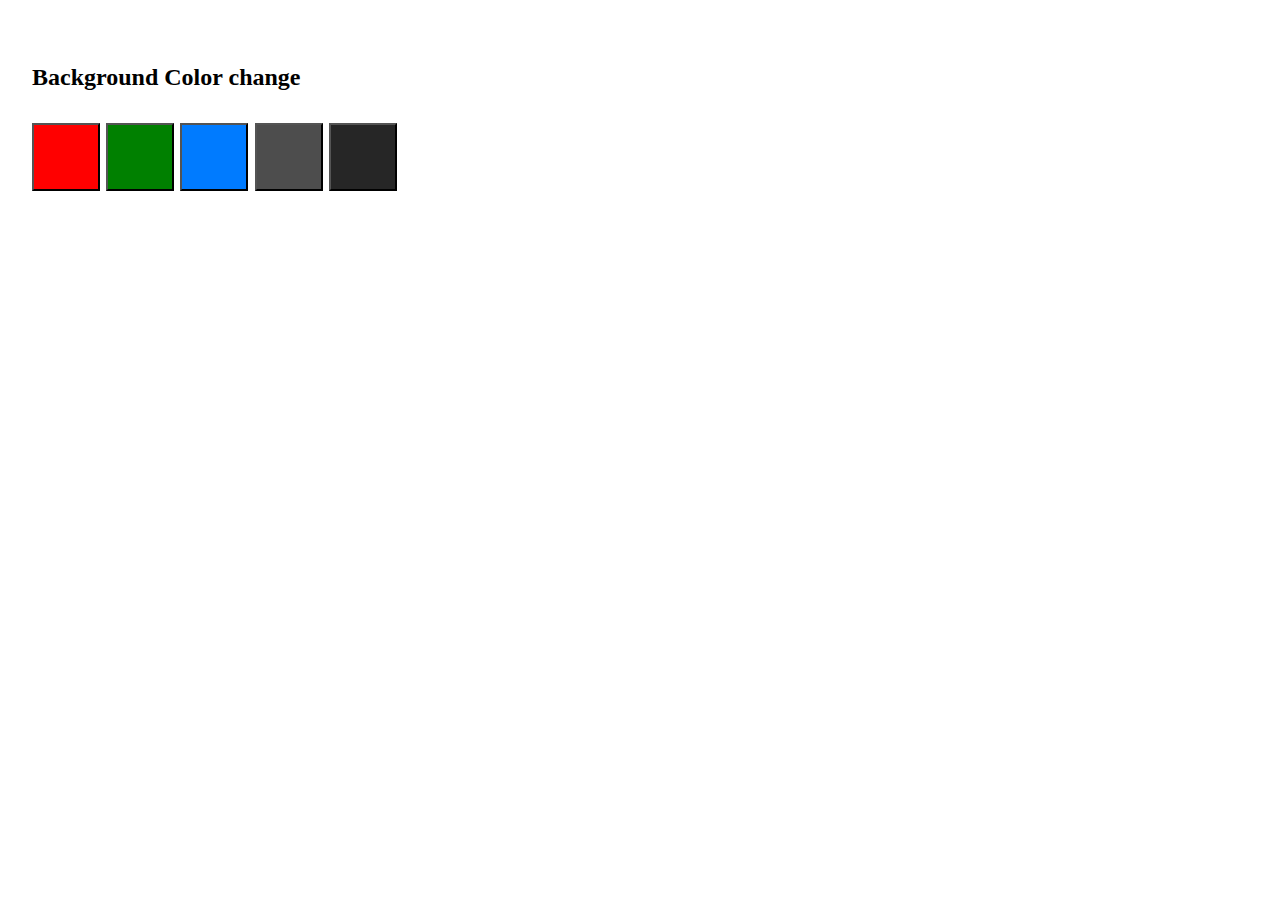
<file: 1 project/index.html>
<!DOCTYPE html>
<html lang="en">
<head>
  <meta charset="UTF-8">
  <meta name="viewport" content="width=device-width, initial-scale=1.0">
  <title>1 Projects</title>
  <link rel="stylesheet" href="style.css">
</head>
<body>
  <h2>Background Color change</h2>
  <div class="box">
    <button class="red" id="red"></button>
    <button class="green" id="green"></button>
    <button class="blue" id="blue"></button>
    <button class="gray" id="gray"></button>
    <button class="black" id="black"></button>
  </div>





  <script src="script.js"></script>
</body>
</html>
</file>
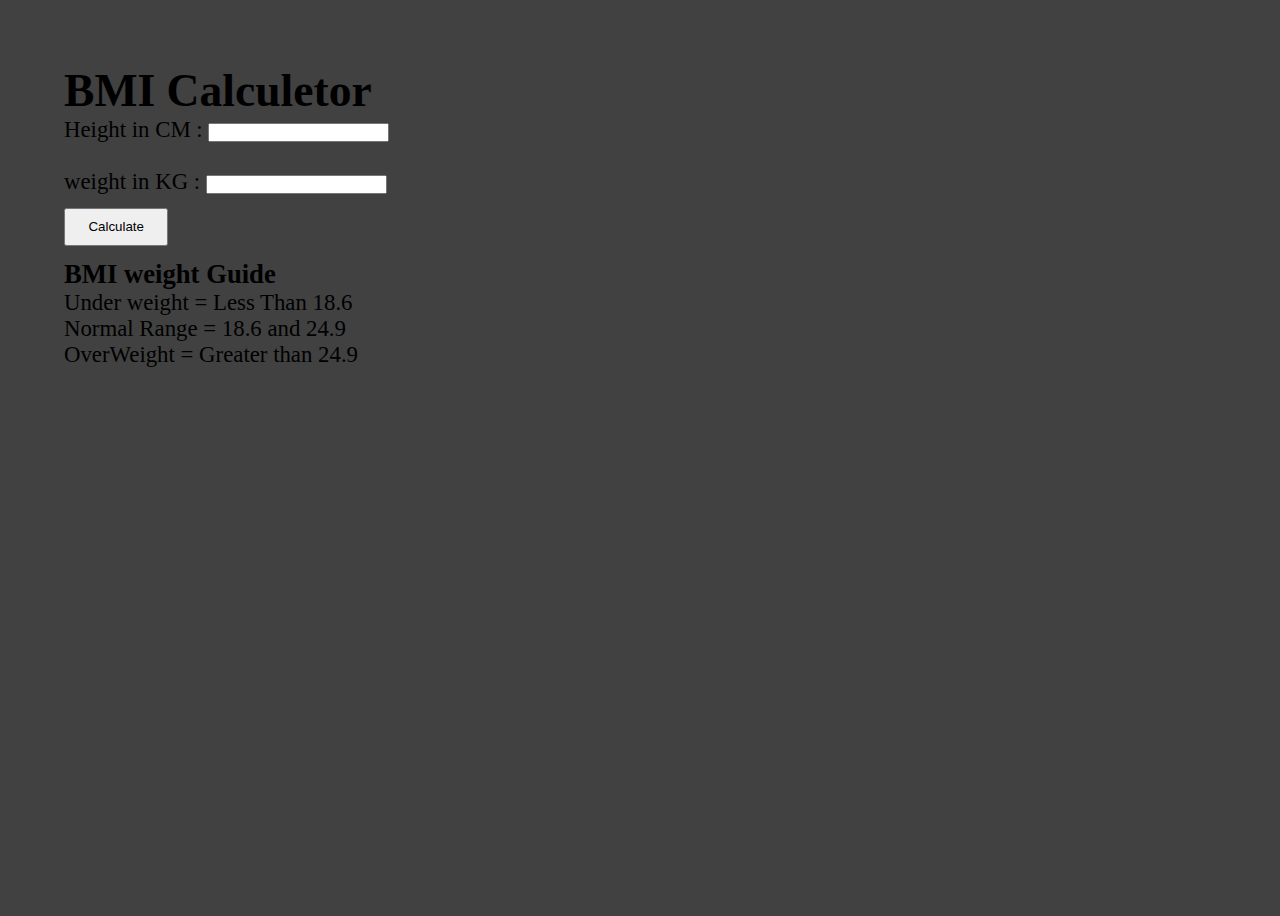
<file: 2 project/index.html>
<!DOCTYPE html>
<html lang="en">
<head>
  <meta charset="UTF-8">
  <meta name="viewport" content="width=device-width, initial-scale=1.0">
  <title>project 2</title>
  <link rel="stylesheet" href="style.css">
</head>
<body>
  <div class="main">
    <h1>BMI Calculetor</h1>
    <form>
      <label for="height">Height in CM : </label>
      <input type="text" id="height">
      <br>
      <br>
      <label for="weight">weight in KG : </label>
      <input type="text" id="weight">
      
      <button>Calculate</button>

      <div id="result"></div>
      <div id="message"></div>
      <div id="weight-guide">
        <h3>BMI weight Guide</h3>
        <p>Under weight = Less Than 18.6</p>
        <p>Normal Range = 18.6 and 24.9</p>
        <p>OverWeight = Greater than 24.9</p>
      </div>
    </form>






  </div>
  <script src="script.js"></script>
</body>
</html>
</file>
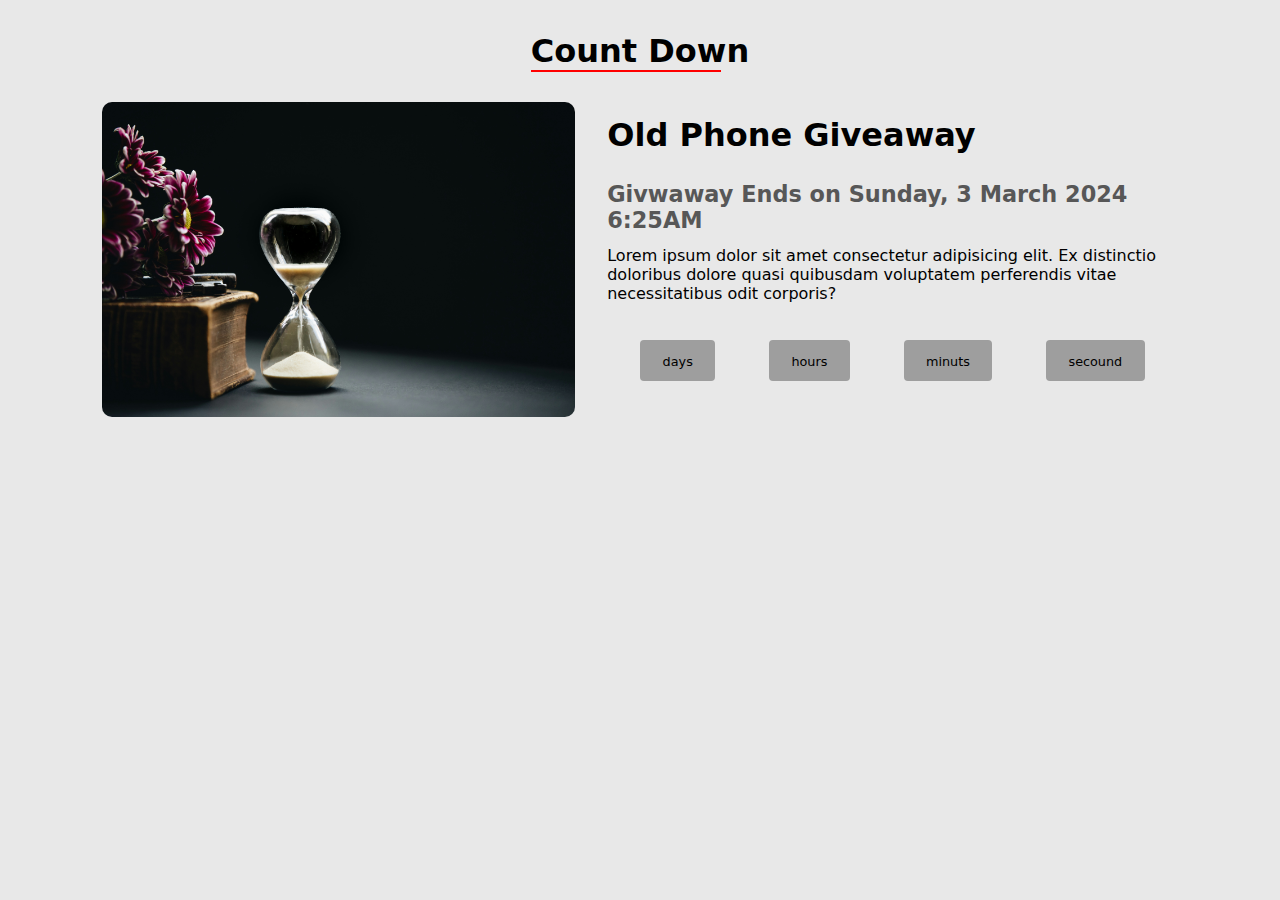
<file: count down/index.html>
<!DOCTYPE html>
<html lang="en">
<head>
  <meta charset="UTF-8">
  <meta name="viewport" content="width=device-width, initial-scale=1.0">
  <title>Count Down</title>
  <!-- css link  -->
  <link rel="stylesheet" href="style.css">
</head>
<body>
  <section class="container">
    <!-- title  -->
    <div class="title">
      <h2>Count Down</h2>
    </div>
    <!-- content  -->
    <div class="content">
      <!-- image section  -->
      <div class="image">
        <img src="nathan-dumlao-LPRrEJU2GbQ-unsplash.jpg" alt="timer">
      </div>
      <!-- text content  -->
      <div class="content-text">
        <h3>Old Phone Giveaway</h3>
        <h4 class="giveaway">
          
        </h4>
        <p>Lorem ipsum dolor sit amet consectetur adipisicing elit. Ex distinctio doloribus dolore quasi quibusdam voluptatem perferendis vitae necessitatibus odit corporis?</p>
        <div class="deadline">
          <!-- days -->
          <div class="deadline-format">
            <div>
              <h4 class="days"></h4>
              <span>days</span>
            </div>
          </div>
          <!-- end of item  -->
          <!-- hours -->
          <div class="deadline-format">
            <div>
              <h4 class="hours"></h4>
              <span>hours</span>
            </div>
          </div>
          <!-- end of item  -->
          
          <!-- minuts -->
          <div class="deadline-format">
            <div>
              <h4 class="minuts"></h4>
              <span>minuts</span>
            </div>
          </div>
          <!-- end of item  -->
          <!-- secound -->
          <div class="deadline-format">
            <div>
              <h4 class="secound"></h4>
              <span>secound</span>
            </div>
          </div>
          <!-- end of item  -->
          
        </div>
      </div>
    </div>
  </section>
  <!-- script link  -->
  <script src="script.js"></script>
</body>
</html>
</file>
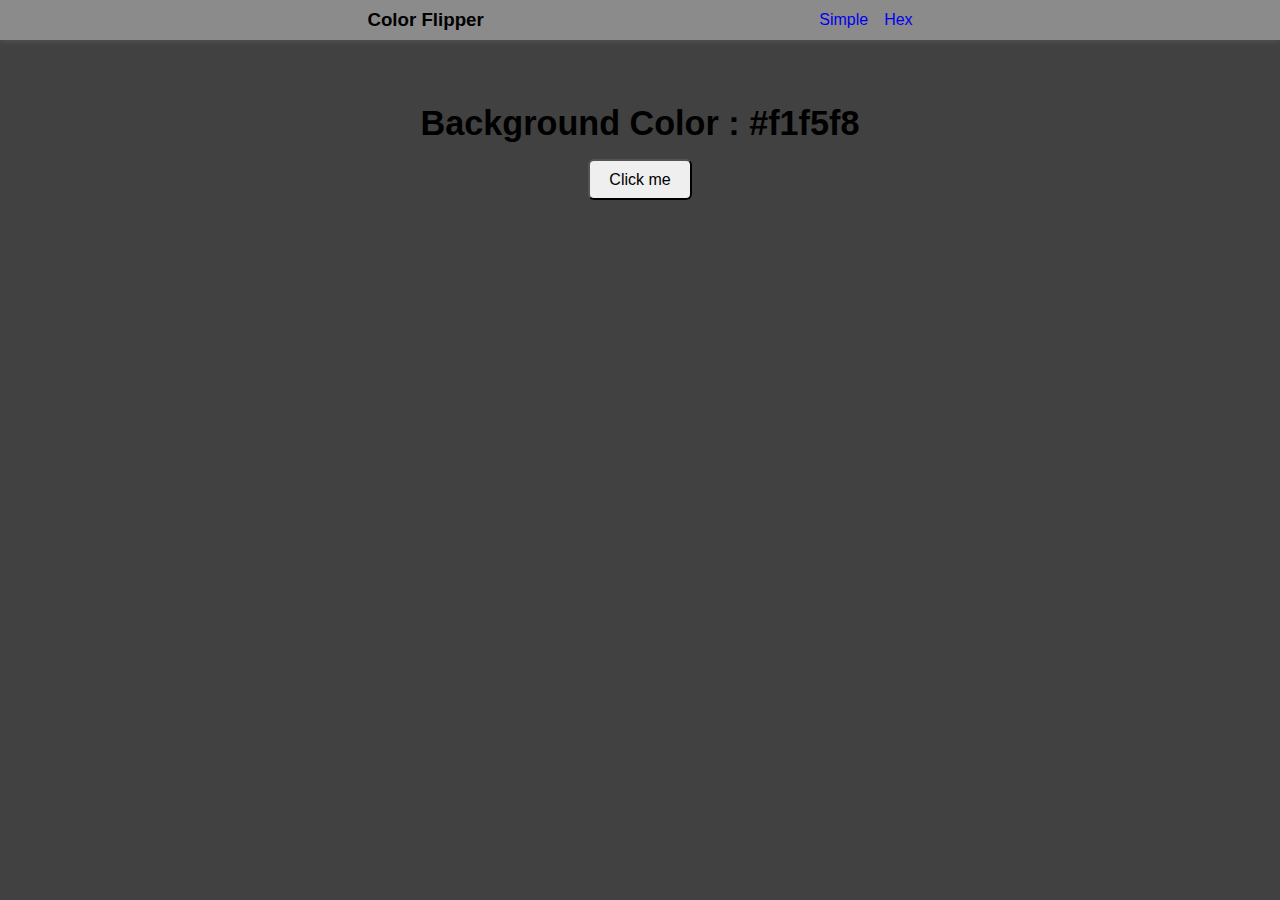
<file: project 4/index.html>
<!DOCTYPE html>
<html lang="en">
<head>
  <meta charset="UTF-8">
  <meta name="viewport" content="width=device-width, initial-scale=1.0">
  <title>project 4</title>
  <link rel="stylesheet" href="style.css">
</head>
<body>
  <nav>
    <h3>Color Flipper</h3>
    <ul>
      <li><a href="index.html">Simple</a></li>
      <li><a href="hex.html">Hex</a></li>
    </ul>
  </nav>
  <div class="main">
    <h2>Background Color : <span id="color">#f1f5f8</span></h2>
    <button id="btn">Click me</button>
  </div>




  <script src="script.js"></script>
</body>
</html>
</file>
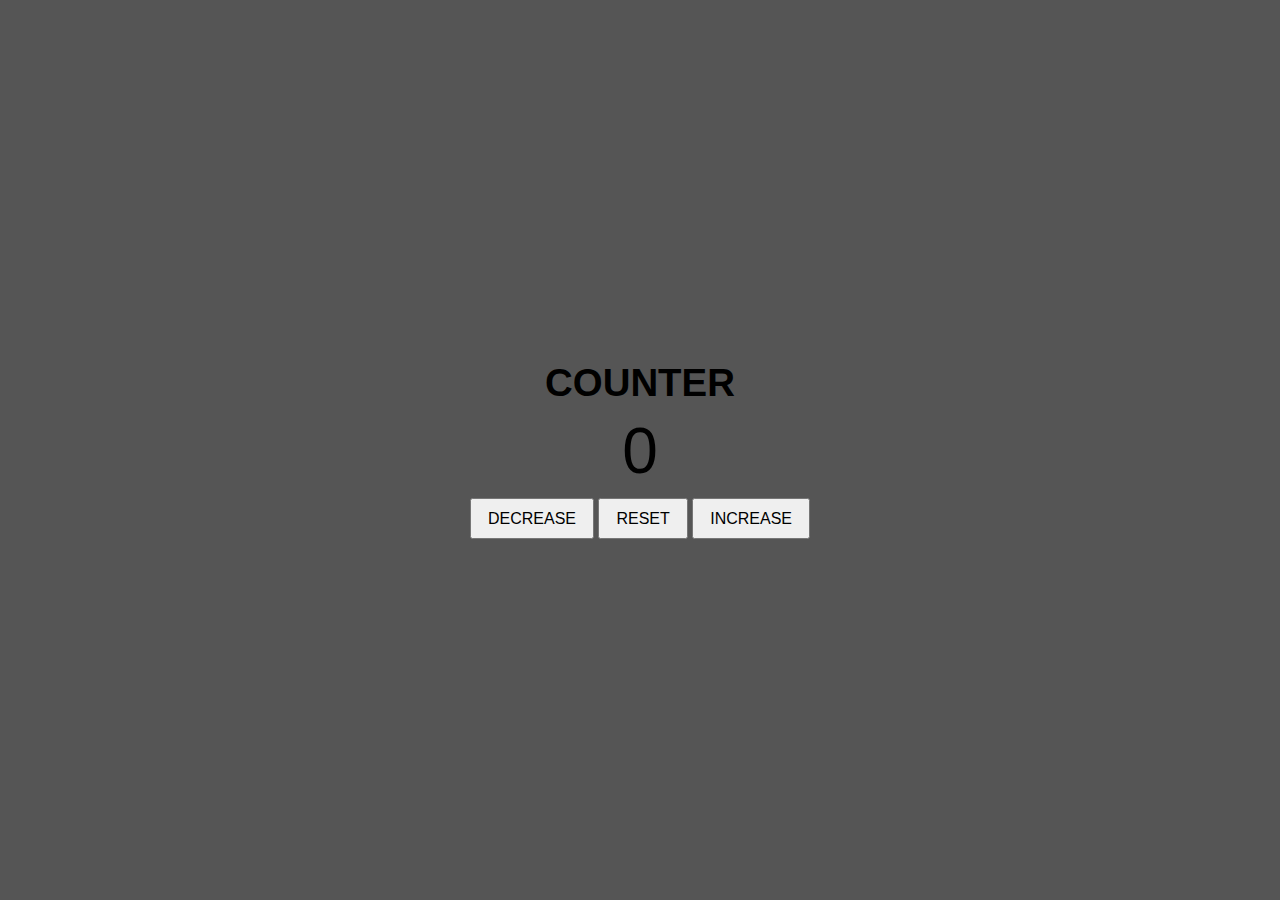
<file: project 5 counter/index.html>
<!DOCTYPE html>
<html lang="en">
<head>
  <meta charset="UTF-8">
  <meta name="viewport" content="width=device-width, initial-scale=1.0">
  <title>project 5 Counter app</title>
  <link rel="stylesheet" href="style.css">
</head>
<body>
  <div class="main">
    <h1>Counter</h1>
    <h1 class="value">0</h1>
    <div class="btn">
      <button class="decrease" id="btns">decrease</button>
      <button class="reset" id="btns">reset</button>
      <button class="increase" id="btns">increase</button>
    </div>
  </div>




  <script src="script.js"></script>
</body>
</html>
</file>
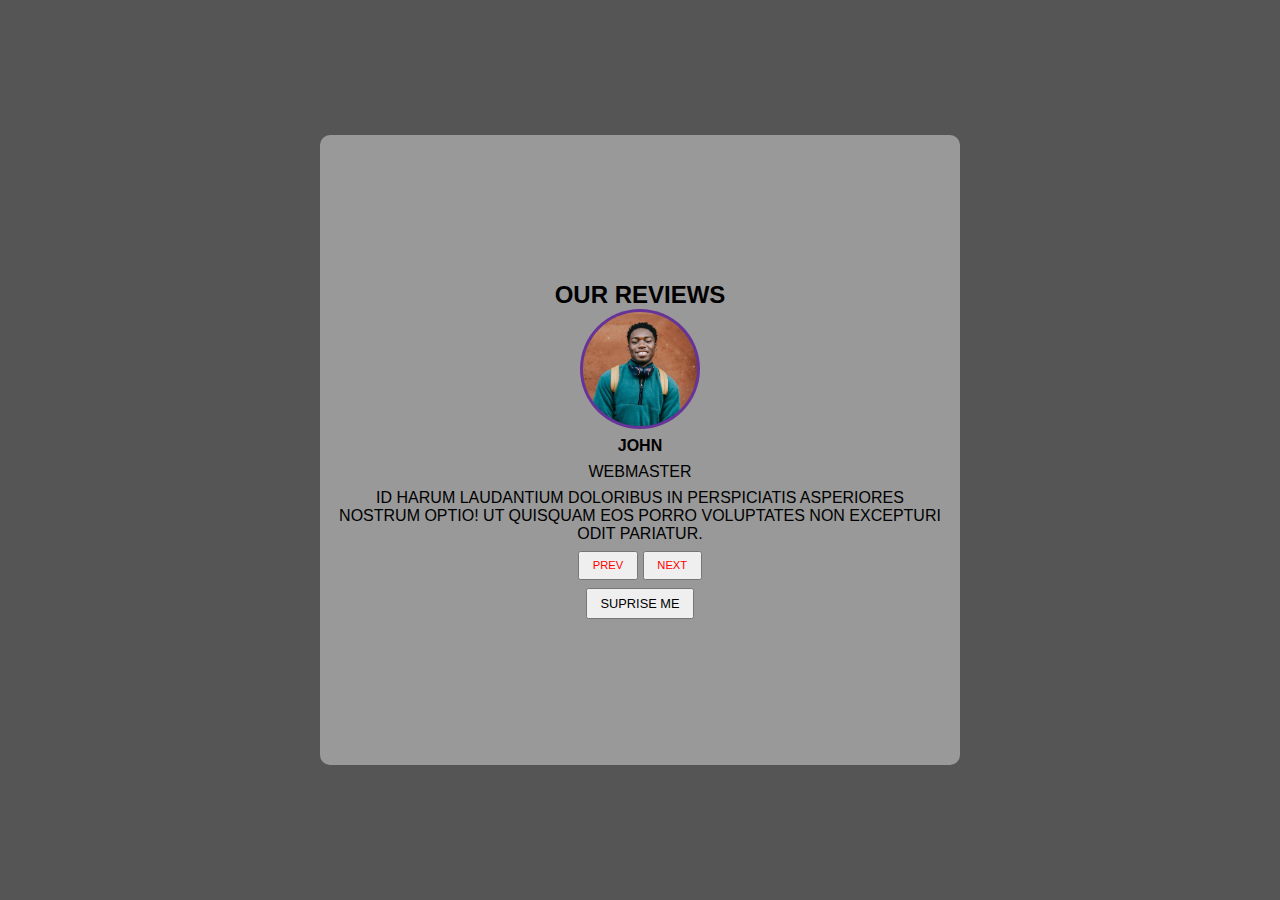
<file: project 6 reviews/index.html>
<!DOCTYPE html>
<html lang="en">
<head>
  <meta charset="UTF-8">
  <meta name="viewport" content="width=device-width, initial-scale=1.0">
  <title>project 5 Counter app</title>
  <link rel="stylesheet" href="style.css">
</head>
<body>
  <div class="main">
    <div class="title">
      <h2>Our reviews</h2>
    </div>
    <!-- reviews  -->
    <article class="review">
      <div class="img-contant">
        <img src="cat.jpg" id="author-img" alt="cat">
      </div>
      <h4 id="author-name">jara islam</h4>
      <p id="job">ux designer</p>
      <p id="info">Lorem ipsum dolor sit amet consectetur adipisicing elit. Voluptatem, beatae! Quaerat vel sapiente doloribus harum aperiam, consectetur aspernatur nobis! Repellat.</p>
      <div class="button-container">
        <button id="prev" class="btn"> prev </button>
        <button id="next" class="btn"> next </button>
      </div>
      <button id="random-btn">suprise me</button>
    </article>
  </div>




  <script src="script.js"></script>
</body>
</html>
</file>
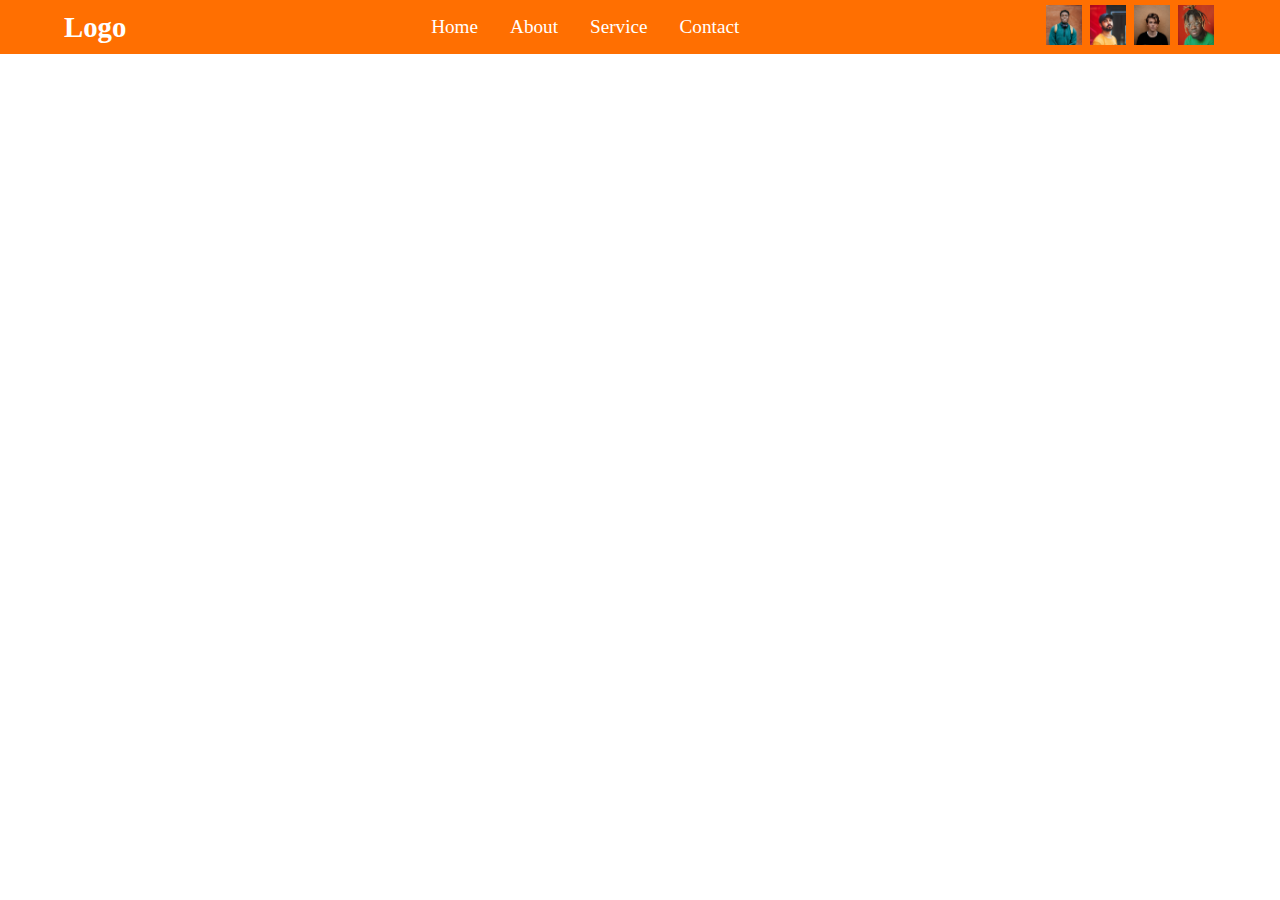
<file: project 7 navbar/index.html>
<!DOCTYPE html>
<html lang="en">
<head>
  <meta charset="UTF-8">
  <meta name="viewport" content="width=device-width, initial-scale=1.0">
  <title>Navbar</title>
  <link rel="stylesheet" href="style.css">
</head>
<body>
  <nav>
    <div class="header-center">
      <div class="logo">
        <a href="#">Logo</a>
      </div>
      <div class="menu">
        <ul class="links">
          <li><a href="#">Home</a></li>
          <li><a href="#">About</a></li>
          <li><a href="#">Service</a></li>
          <li><a href="#">Contact</a></li>
        </ul>
      </div>
      <div class="menu-bar">
        <img src="menu-bar.jpg" alt="">
      </div>
      <div class="socile-links">
        <img src="author-1.jpeg" alt="author-1">
        <img src="author-2.jpeg" alt="author-2">
        <img src="author-3.jpeg" alt="author-3">
        <img src="author-4.jpeg" alt="author-4">
      </div>
    </div>
  </nav>





  <script src="script.js"></script>
</body>
</html>
</file>
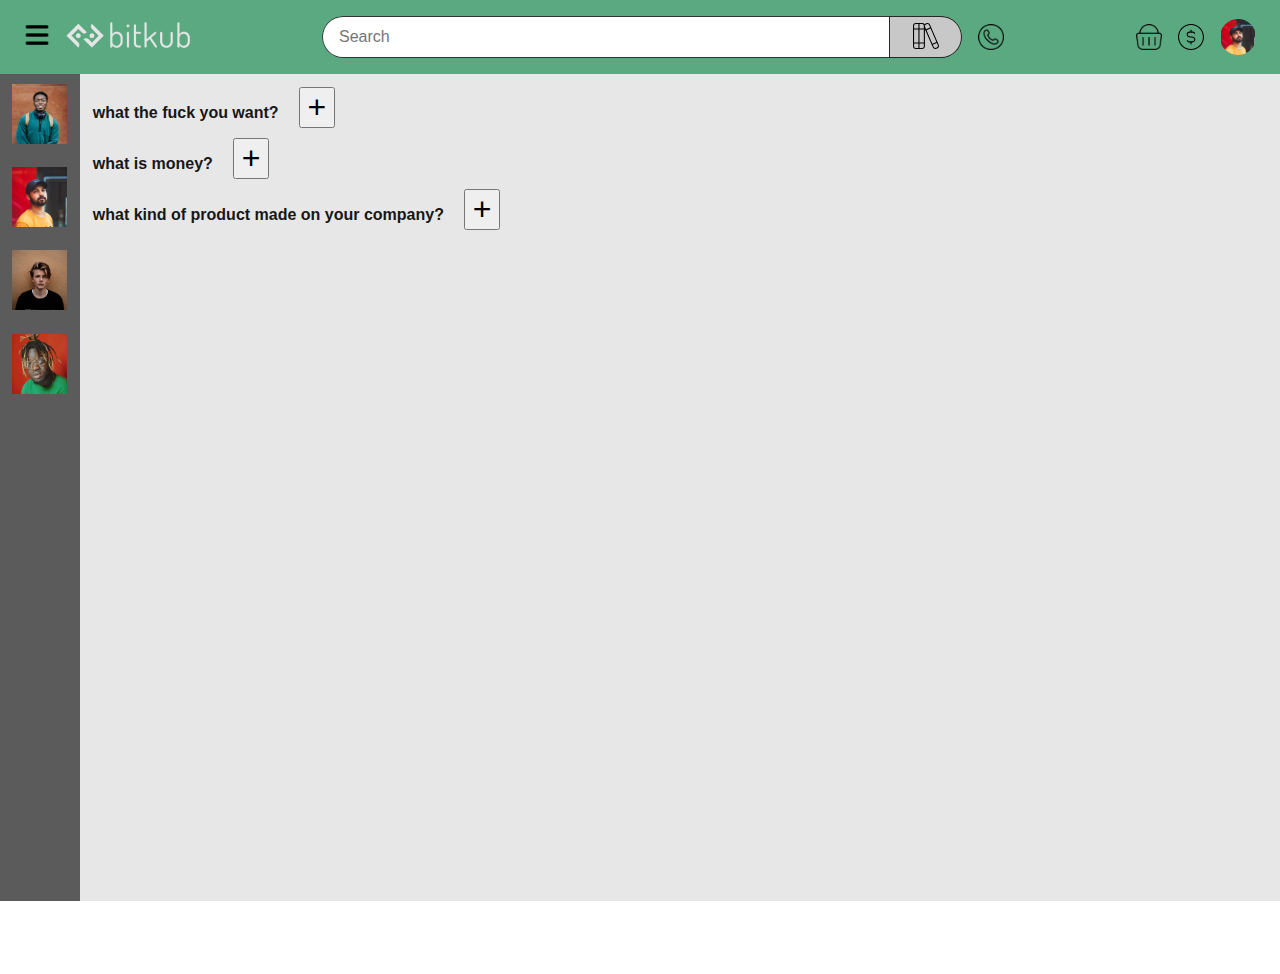
<file: project 8 side bar/index.html>
<!DOCTYPE html>
<html lang="en">
<head>
  <meta charset="UTF-8">
  <meta name="viewport" content="width=device-width, initial-scale=1.0">
  <title>Navbar</title>
  <link rel="stylesheet" href="style.css">
</head>
<body>
  <nav>
    <div class="start-nav flex">
      <div class="side-logo">
        <img id="show-side-menu" class="logo cursor" src="icon/Fa-Team-Fontawesome-FontAwesome-Bars.1024.png" alt="menu-bar" />
      </div>
      <div class="side-logo">
        <img src="bitkub-logo-light-trimmed.png.png " alt="bitkub">
      </div>
    </div>
    <div class="middle-nav flex">
      <div class="search-bar-area flex">
        <input type="text" placeholder="Search" id="search-bar">
        <a class="search-btn" href="#"><img class="logo" src="icon/books.svg" alt="right"></a>
      </div>
      <img class="logo" src="icon/circle-phone.png" alt="">
    </div>
    <div class="end-nav flex">
      <img class="logo" src="icon/shopping-basket.png" alt="">
      <img class="logo" src="icon/usd-circle.svg" alt="">
      <img id="account-img" class="image cursor radius" src="author-2.jpeg" alt="">
    </div>
  
  </nav>
  <div class="banner-part">
    <div class="side-bar">
      <ul>
        <div class="one">
          <li><a href="#"><img class="full-img" src="author-1.jpeg" alt=""></a></li>
          <span>Ashaduzzaman</span>
        </div>
      </ul>
      <ul>
        <div class="one">
          <li><a href="#"><img class="full-img" src="author-2.jpeg" alt=""></a></li>
        <span>muntasir</span>
        </div>
      </ul>
      <ul>
        <div class="one">
          <li><a href="#"><img class="full-img" src="author-3.jpeg" alt=""></a></li>
        <span>zack jonson</span>
        </div>
      </ul>
      <ul>
        <div class="one">
          <li><a href="#"><img class="full-img" src="author-4.jpeg" alt=""></a></li>
        <span>rio zonson</span>
        </div>
      </ul>
    </div>
    <div class="main">
      <div class="all-qustion">
        <article class="qustion">
          <div class="qustion-title">
            <p>what the fuck you want?</p>
            <button type="button" class="qustion-btn">
              <span class="plus-icon">+</span>
              <span class="minus-icon">-</span>
            </button>
          </div>
          <div class="answer">
            <p>Lorem ipsum dolor sit amet Culpa qui commodi error exercitationem asperiores. consectetur adipisicing elit. Culpa qui commodi error exercitationem asperiores.</p>
          </div>
        </article>
        <article class="qustion">
          <div class="qustion-title">
            <p>what is money?</p>
            <button type="button" class="qustion-btn">
              <span class="plus-icon">+</span>
              <span class="minus-icon">-</span>
            </button>
          </div>
          <div class="answer">
            <p>Lorem ipsum dolor sit amet Culpa qui commodi error exercitationem asperiores. consectetur adipisicing elit. Culpa qui commodi error exercitationem asperiores.lorem10 Lorem ipsum dolor sit, amet consectetur adipisicing elit. Ea, dicta?</p>
          </div>
        </article>
        <article class="qustion">
          <div class="qustion-title">
            <p>what kind of product made on your company?</p>
            <button type="button" class="qustion-btn">
              <span class="plus-icon">+</span>
              <span class="minus-icon">-</span>
            </button>
          </div>
          <div class="answer">
            <p>Lorem ipsum dolor sit amet Culpa qui commodi error exercitationem asperiores. consectetur adipisicing elit. Culpa qui commodi error exercitationem asperiores. Lorem, ipsum dolor sit amet consectetur adipisicing elit. Deserunt ad nisi minus ullam debitis iure minima officia aspernatur maxime doloribus.</p>
          </div>
        </article>
        
      </div>
    </div>
    <div class="account">
      <div class="account-bar">
        <div class="id">
          <img src="author-2.jpeg" alt="author">
        </div>
        <h2>Ashaduzzaman</h2>
        <h4>Web Developer</h4>
        <p>Lorem, ipsum dolor sit amet consectetur adipisicing elit. Voluptate possimus molestiae dolores earum ex!</p>
        <div class="socile-id">
          <a href="#">youtube</a>
          <a href="#">facebook</a>
          <a href="#">linkdin</a>
          <a href="#">github</a>
        </div>

      </div>
    </div>
  </div>








  <script src="script.js"></script>
</body>
</html>
</file>
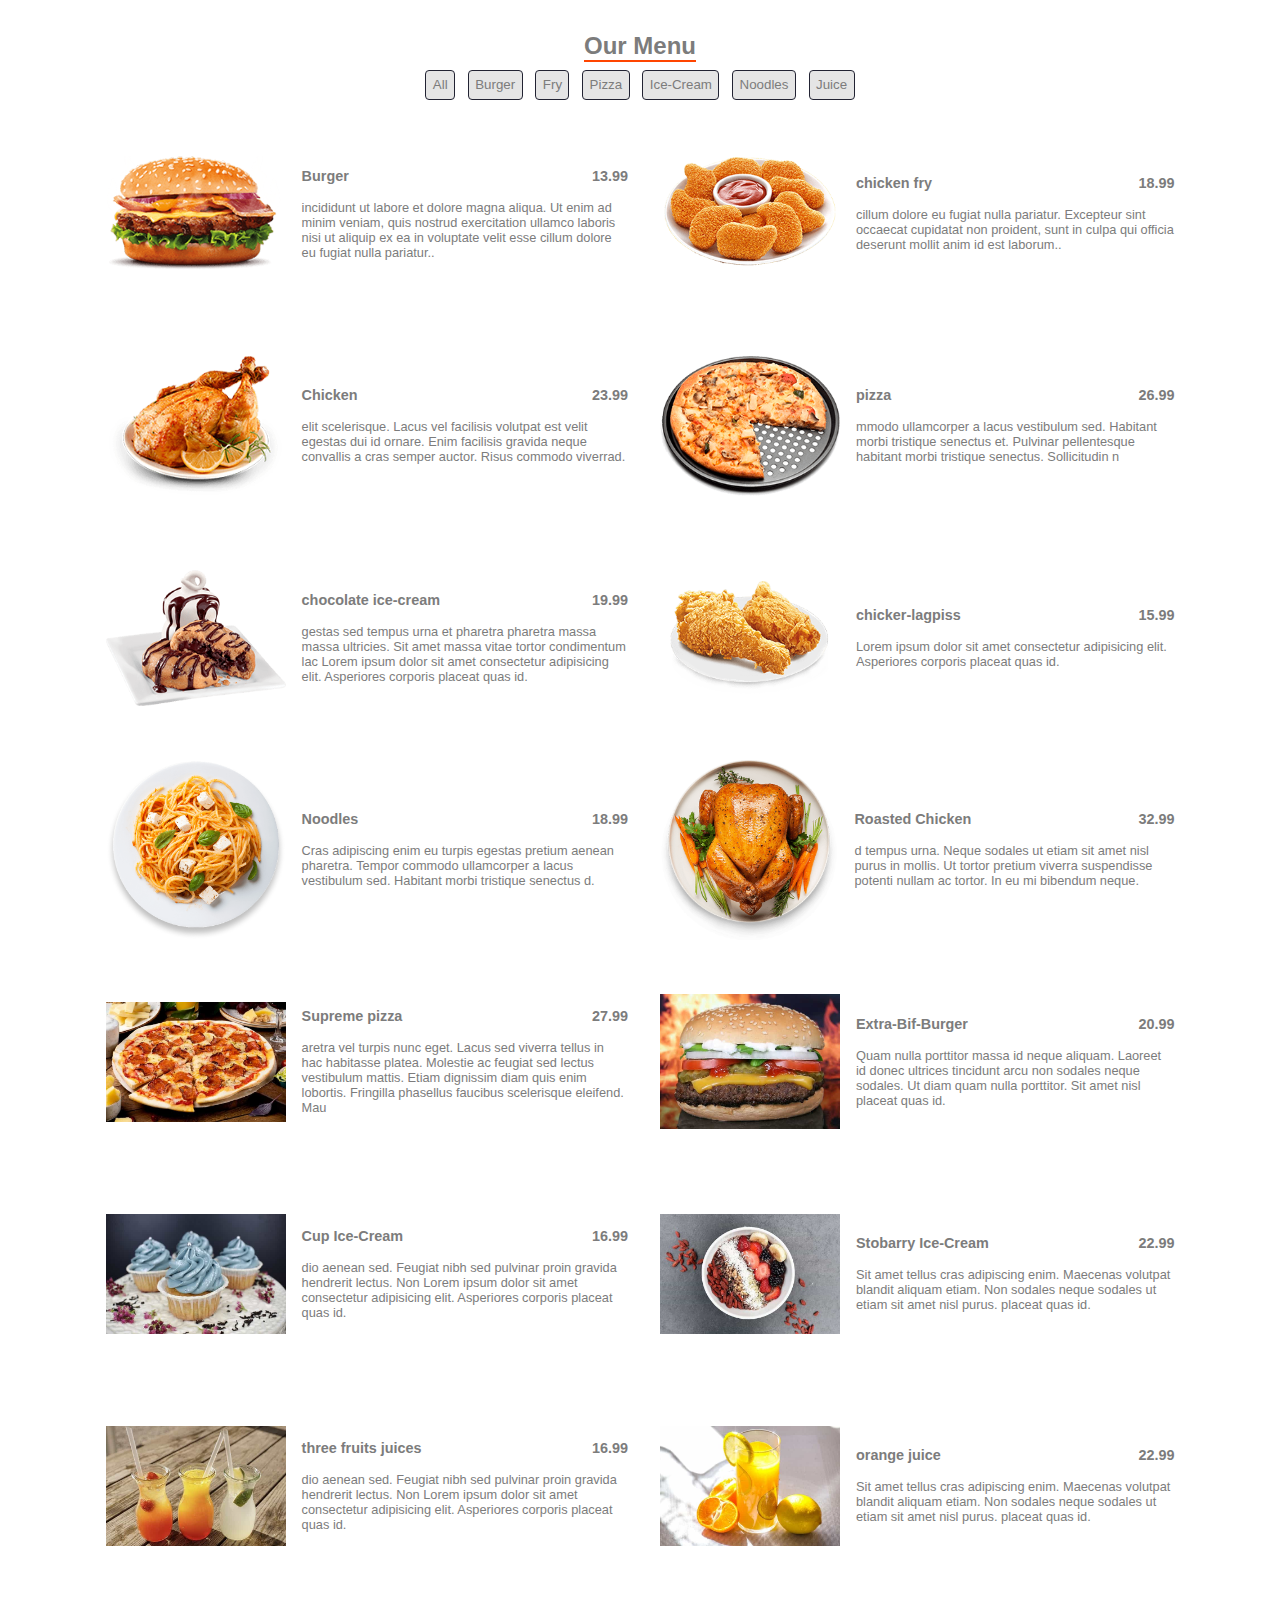
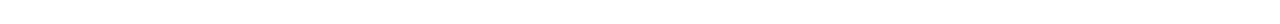
<file: project 9 resturent menu/index.html>
<!DOCTYPE html>
<html lang="en">
<head>
  <meta charset="UTF-8">
  <meta name="viewport" content="width=device-width, initial-scale=1.0">
  <title>resturent menu</title>
  <link rel="stylesheet" href="style.css">
</head>
<body>
  <section class="menu">
    <!-- menu title -->
    <div class="title">
      <h2>Our Menu</h2>
      <div class="underline"></div>
    </div>
    <!-- filter button  -->
    <div class="filter-btns">
      <!-- <button class="filter-btns" type="button" data-id="all">all</button>
      <button class="filter-btns" type="button" data-id="burger">burger</button>
      <button class="filter-btns" type="button" data-id="fry">fry</button>
      <button class="filter-btns" type="button" data-id="pizza">pizza</button>
      <button class="filter-btns" type="button" data-id="ice-cream">ice-cream</button>
      <button class="filter-btns" type="button" data-id="noodles">noodles</button> -->
    </div>
    <!-- menu item -->
    <div class="section-center">
      
    </div>
  </section>





  <script src="script.js"></script>
</body>
</html>
</file>
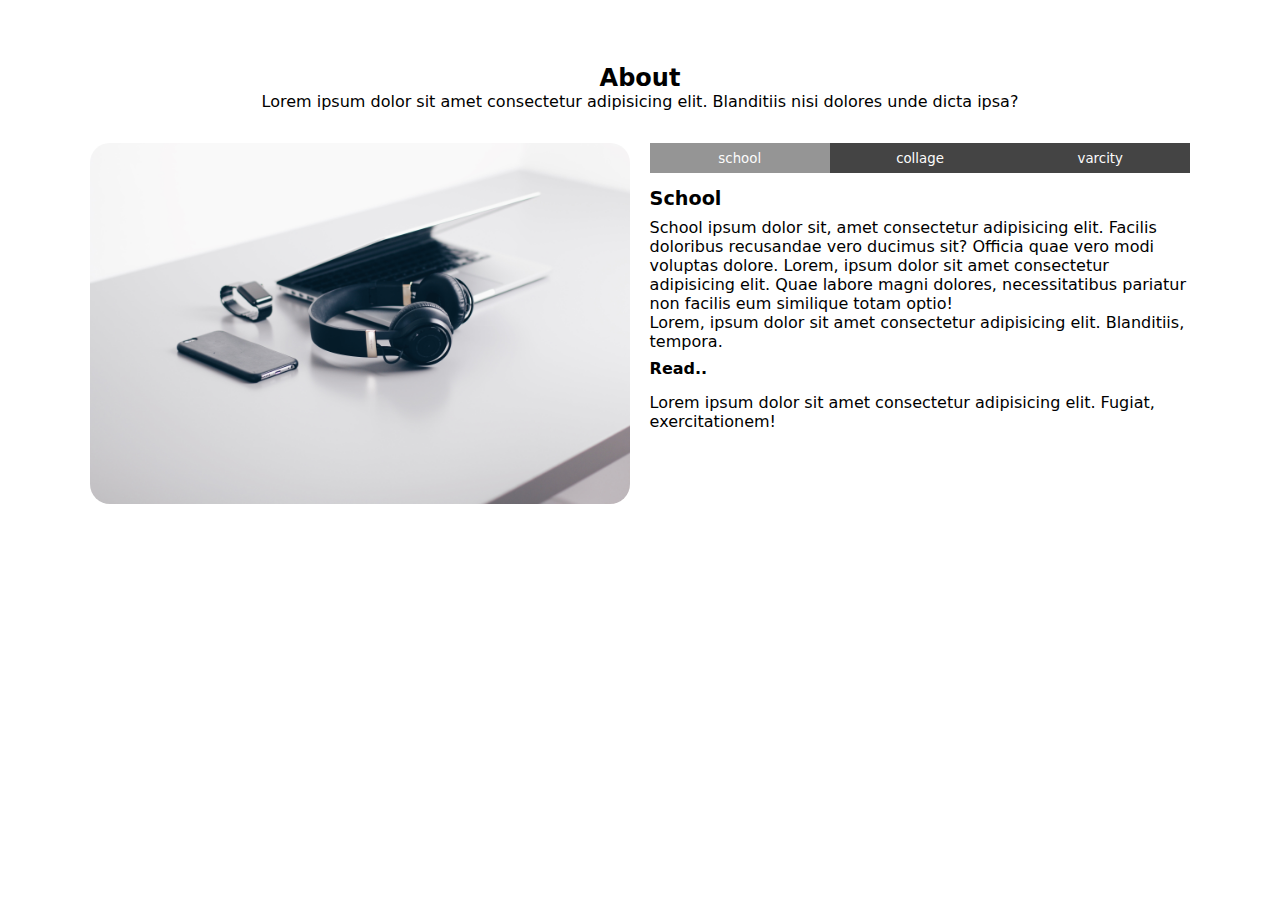
<file: project about tabs/index.html>
<!DOCTYPE html>
<html lang="en">
<head>
  <meta charset="UTF-8">
  <meta name="viewport" content="width=device-width, initial-scale=1.0">
  <title>About tabs</title>
  <link rel="stylesheet" href="style.css">
</head>
<body>
  <section class="about" id="about">
    <div class="title">
      <h2>About</h2>
      <P>Lorem ipsum dolor sit amet consectetur adipisicing elit. Blanditiis nisi dolores unde dicta ipsa?</P>
    </div>
    <div class="about-container">
      <article>
        <img src="christopher-gower-_aXa21cf7rY-unsplash.jpg" alt="christopher">
      </article>
      <article class="about-content">
        <div class="btn-container">
          <button class="tab-btn active" data-id="school">school</button>
          <button class="tab-btn" data-id="collage">collage</button>
          <button class="tab-btn" data-id="varcity">varcity</button>
        </div>

        <article class="about-text-content">
          <div class="content active" id="school">
            <h2>School</h2>
            <p>School ipsum dolor sit, amet consectetur adipisicing elit. Facilis doloribus recusandae vero ducimus sit? Officia quae vero modi voluptas dolore. Lorem, ipsum dolor sit amet consectetur adipisicing elit. Quae labore magni dolores, necessitatibus pariatur non facilis eum similique totam optio!</p>
            <p>Lorem, ipsum dolor sit amet consectetur adipisicing elit. Blanditiis, tempora.</p>

            <h3>Read..</h3>
            <p>Lorem ipsum dolor sit amet consectetur adipisicing elit. Fugiat, exercitationem!</p>
            
          </div>
          <div class="content" id="collage">
            <h2>collage</h2>
            <p>collage dolor sit amet consectetur adipisicing elit. Quidem debitis eligendi corporis doloribus officiis minima eveniet voluptatem ipsam inventore soluta earum blanditiis modi consequuntur, reiciendis illum id.</p>

            
          </div>
          <div class="content" id="varcity">
            <h2>varcity</h2>
            <p>varcity ipsum dolor sit amet consectetur adipisicing elit. Sequi deserunt quasi, explicabo id, ipsam placeat iusto quod nesciunt, quos quas voluptatum quibusdam unde?</p>
            
            <h3>Group</h3>
            <p>Lorem ipsum dolor sit amet consectetur adipisicing elit. Modi ullam non molestiae libero consequuntur pariatur assumenda, magni asperiores quod est.</p>
          </div>
        </article>

      </article>
    </div>
  </section>
  







  <script src="script.js"></script>
</body>
</html>
</file>
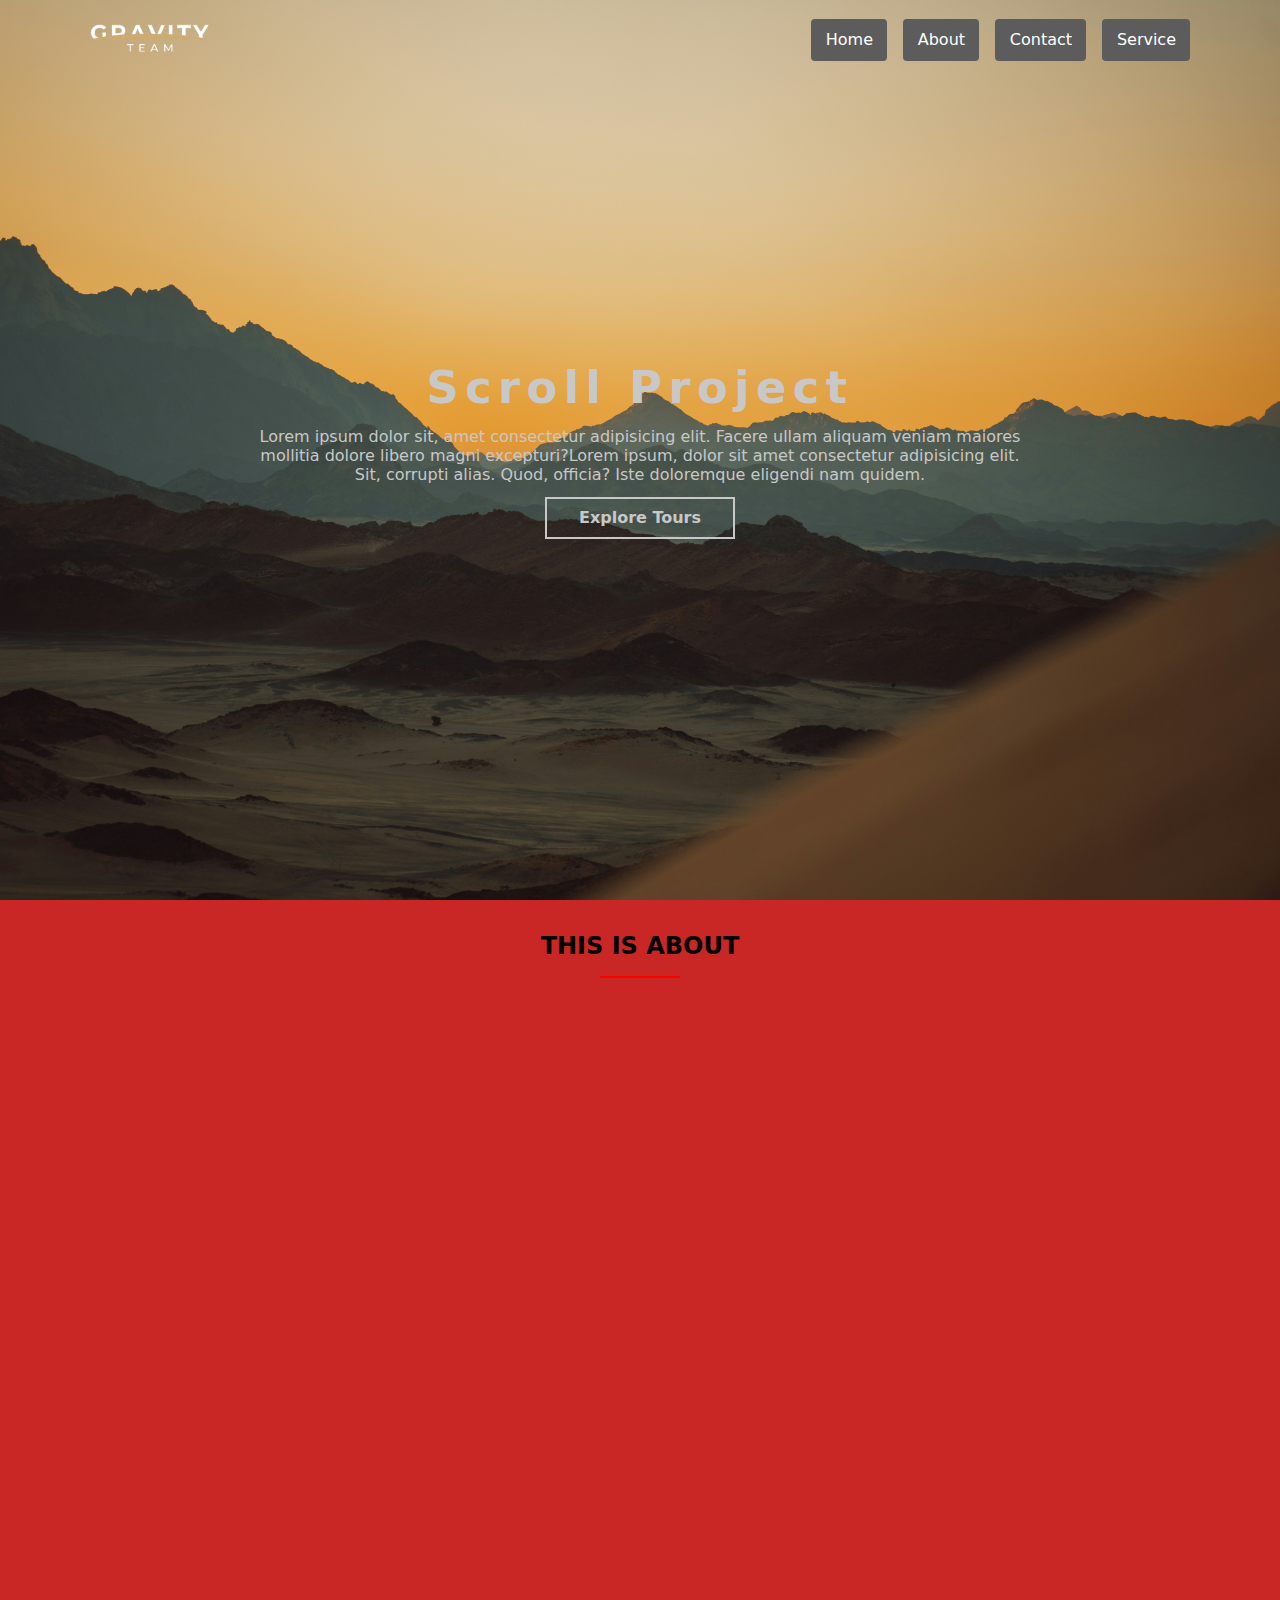
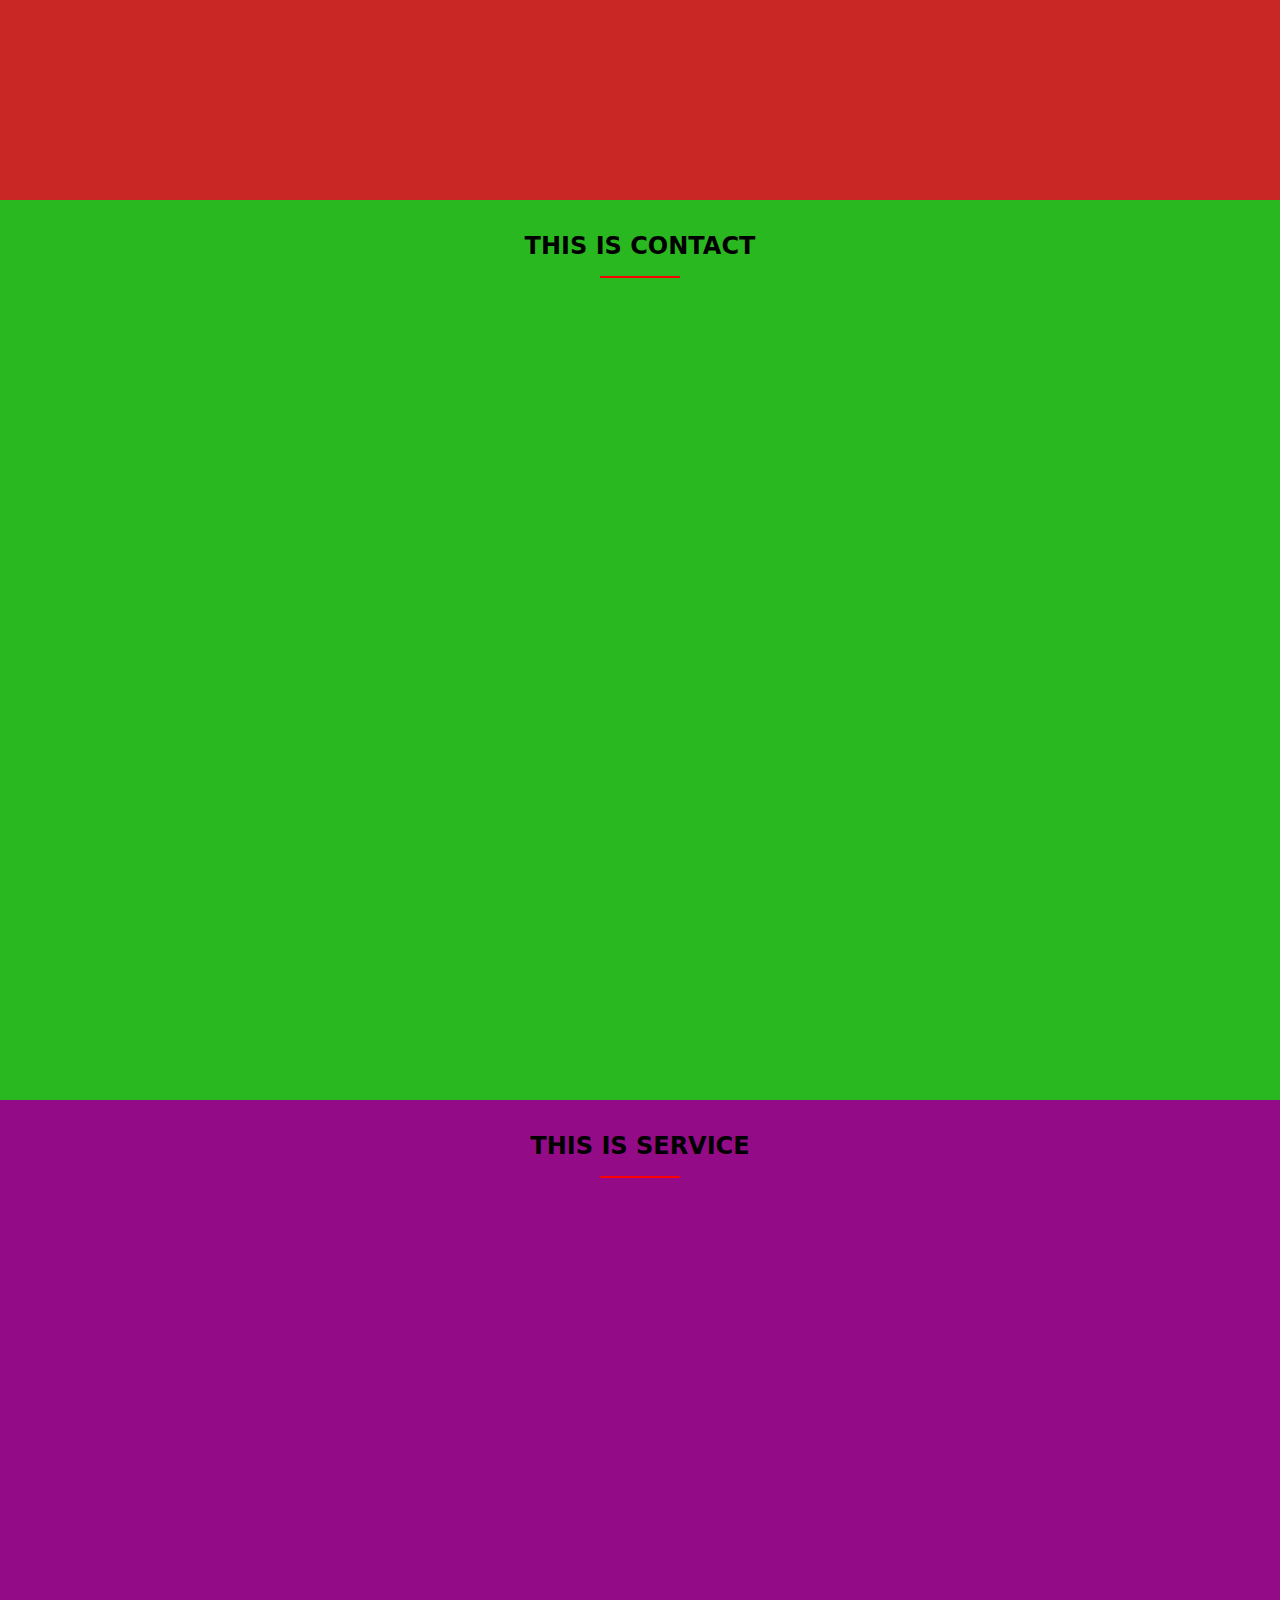
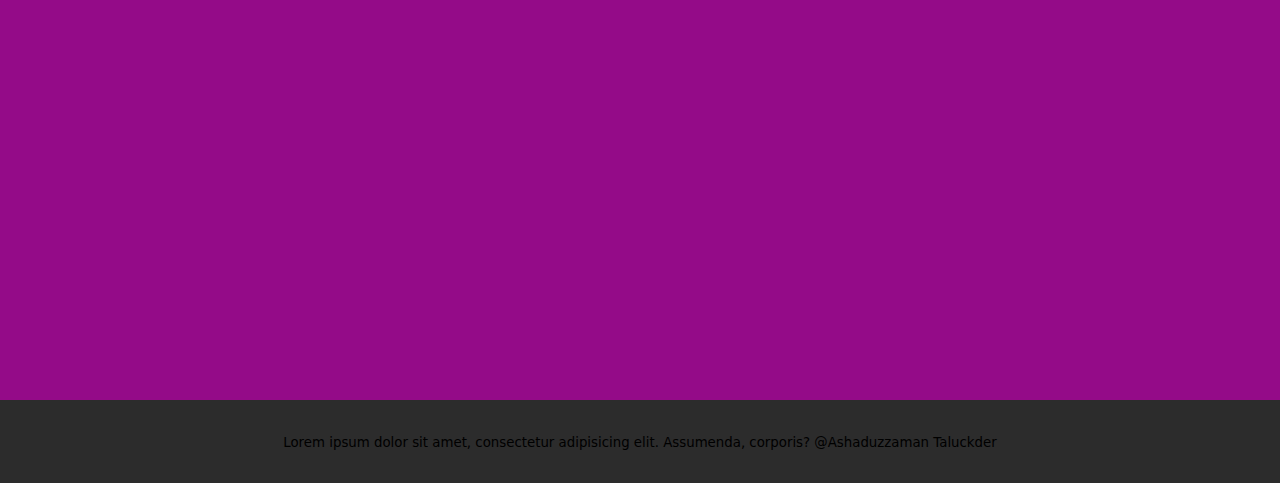
<file: project XI-/index.html>
<!DOCTYPE html>
<html lang="en">
<head>
  <meta charset="UTF-8">
  <meta name="viewport" content="width=device-width, initial-scale=1.0">
  <title>project 11 scroll project</title>
  <link rel="stylesheet" href="style.css">
</head>
<body>
  <div class="top">
    <a href="#" class="topBtn">^</a>
  </div>
  <header id="home">
    <nav class="nav">
      <div class="logo">
        <img src="logo-light.png.png" alt="logo">
      </div>
      <div class="menu">
        <ul class="menu-items">
          <li><a class="scroll-link" href="#home">Home</a></li>
          <li><a class="scroll-link" href="#about">About</a></li>
          <li><a class="scroll-link" href="#contact">Contact</a></li>
          <li><a class="scroll-link" href="#service">Service</a></li>
        </ul>
      </div>
      <div class="menu-link">
        <img class="menu-link-img" src="225.png" alt="">
      </div>
    </nav>
    <section class="banner">
      <h1>Scroll Project</h1>
      <p>Lorem ipsum dolor sit, amet consectetur adipisicing elit. Facere ullam aliquam veniam maiores mollitia dolore libero magni excepturi?Lorem ipsum, dolor sit amet consectetur adipisicing elit. Sit, corrupti alias. Quod, officia? Iste doloremque eligendi nam quidem.</p>
      <a class="explore-btn" href="#">Explore Tours</a>
    </section>
  </header>
  <section class="about" id="about">
    <div class="title">
      <h2>this is about</h2>
      <div class="line"></div>
    </div>
  </section>
  
  <section class="contact" id="contact">
    <div class="title">
      <h2>this is contact</h2>
      <div class="line"></div>
    </div>
  </section>
  
  <section class="service" id="service">
    <div class="title">
      <h2>this is service</h2>
      <div class="line"></div>
    </div>
  </section>

  <footer>
    <small>Lorem ipsum dolor sit amet, consectetur adipisicing elit. Assumenda, corporis? @Ashaduzzaman Taluckder</small>
  </footer>
  
  


  <script src="script.js"></script>
</body>
</html>
</file>
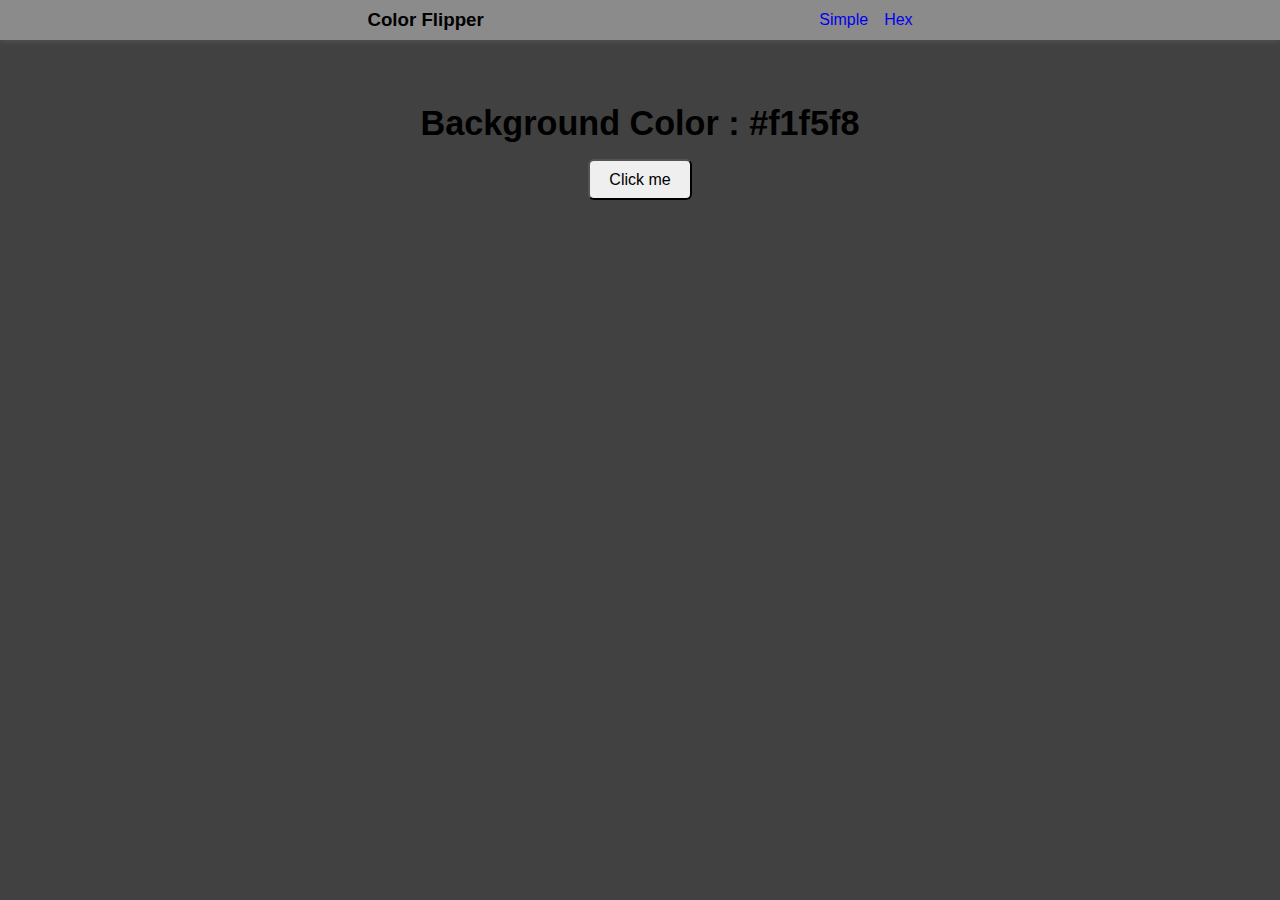
<file: project 4/hex.html>
<!DOCTYPE html>
<html lang="en">
<head>
  <meta charset="UTF-8">
  <meta name="viewport" content="width=device-width, initial-scale=1.0">
  <title>project 4</title>
  <link rel="stylesheet" href="style.css">
</head>
<body>
  <nav>
    <h3>Color Flipper</h3>
    <ul>
      <li><a href="index.html">Simple</a></li>
      <li><a href="hex.html">Hex</a></li>
    </ul>
  </nav>
  <div class="main">
    <h2>Background Color : <span id="color" >#f1f5f8</span></h2>
    <button id="btn">Click me</button>
  </div>


  <script src="hex.js"></script>
</body>
</html>
</file>
<file: 1 project/style.css>
* {
  margin: 0;
  padding: 0;
  box-sizing: border-box;
}

body {
  width: 100%;
  height: 100vh;
  background: #ffffff;
  padding: 2rem;
}
h2 {
  padding: 2rem 0;
}

.box {
  width: 30%;
  display: flex;
  justify-content: space-between;
  align-items: center;
}
button {
  padding: 2rem;
}
.red {
  background: red;
}
.green {
  background: green;
}
.blue {
  background: rgb(0, 123, 255);
}
.gray {
  background: rgb(77, 77, 77);
}
.black {
  background: rgb(38, 38, 38);
}
</file>
<file: 2 project/style.css>
* {
  margin: 0;
  padding: 0;
  box-sizing: border-box;
}
body {
  width: 100%;
  height: 100vh;
  background: #414141;
  font-size: 142.5%;
}
.main {
  padding: 3rem;
  margin: 1rem;
}
button {
  display: block;
  padding: 0.6rem 1.4rem;
  margin: 0.8rem 0;
}
#result {
  color: burlywood;
  font-size: 2rem;
}
</file>
<file: count down/style.css>
* {
  margin: 0;
  padding: 0;
  box-sizing: border-box;
  font-family: system-ui, -apple-system, BlinkMacSystemFont, "Segoe UI", Roboto,
    Oxygen, Ubuntu, Cantarell, "Open Sans", "Helvetica Neue", sans-serif;
}
body {
  width: 100%;
  height: 100vh;
  background: #e8e8e8;
}
section {
  padding: 2rem 8%;
}
.title {
  text-align: center;
  padding-bottom: 2rem;
}
.title h2 {
  font-size: 2rem;
  text-transform: capitalize;
  position: relative;
}
.title h2::before {
  position: absolute;
  content: "";
  width: 190px;
  height: 2px;
  background: red;
  top: 100%;
  /* left: 50%; */
}
.content {
  display: flex;
  justify-content: center;
  align-items: center;
  gap: 2rem;
}
.content-text h3 {
  font-size: 2rem;
  padding-bottom: 0.9rem;
}
.content-text p {
  font-size: 1rem;
  padding-bottom: 0.9rem;
}

.image {
  width: 100%;
  border-radius: 10px;
  overflow: hidden;
}
.image img {
  display: block;
  width: 100%;
  height: 100%;
  object-fit: cover;
}
.deadline {
  display: flex;
  justify-content: space-evenly;
  align-items: center;
  text-align: center;
  gap: 1.3rem;
}
.deadline-format {
  background: #6262628e;
  padding: 0.7rem 1.4rem;
  margin: 1.4rem 0;
  border-radius: 4px;
}
.deadline-format h4 {
  font-size: 1.4rem;
}
.giveaway {
  font-size: 1.4rem;
  padding: 0.8rem 0;
  color: #575757;
}
.deadline-format span {
  font-size: 0.8rem;
  font-weight: 500;
}

/* === === media queries === ===  */
@media screen and (max-width: 768px) {
  .content {
    flex-direction: column;
  }
}
</file>
<file: project 4/style.css>
* {
  margin: 0;
  padding: 0;
  box-sizing: border-box;
  font-family: "Segoe UI", Tahoma, Geneva, Verdana, sans-serif;
  list-style: none;
  text-decoration: none;
}
body {
  width: 100%;
  height: 100vh;
  background: #414141;
  font-size: 142.5%;
}
nav {
  width: 100%;
  height: 40px;
  display: flex;
  justify-content: space-evenly;
  align-items: center;
  background: #8b8b8b;
  font-size: 1rem;
  padding: 0 2rem;
  box-shadow: 0 0 8px rgba(198, 198, 198, 0.2);
}

.main {
  /* background: #636363; */
  padding: 1rem;
  display: flex;
  flex-direction: column;
  justify-content: center;
  align-items: center;
  gap: 1rem;
  padding: 2rem;
  margin: 2rem;
  border-radius: 20px;
}
ul {
  display: flex;
  gap: 1rem;
}
ul li:active {
  color: red;
}

button {
  padding: 0.6rem 1.2rem;
  font-size: 1rem;
  border-radius: 6px;
}
#color {
  cursor: pointer;
}
</file>
<file: project 5 counter/style.css>
* {
  margin: 0;
  padding: 0;
  box-sizing: border-box;
  font-family: "Segoe UI", Tahoma, Geneva, Verdana, sans-serif;
  text-transform: uppercase;
}
body {
  width: 100%;
  height: 100vh;
  background: #555;
  display: flex;
  justify-content: center;
  align-items: center;
}
.main {
  display: flex;
  flex-direction: column;
  justify-content: center;
  align-items: center;
  gap: 0.6rem;
}
h1 {
  font-size: 2.4rem;
}
.value {
  font-size: 4rem;
  font-weight: 500;
}
button {
  padding: 0.6rem 1rem;
  font-size: 1rem;
  font-weight: 500;
}
</file>
<file: project 6 reviews/style.css>
* {
  margin: 0;
  padding: 0;
  box-sizing: border-box;
  font-family: "Segoe UI", Tahoma, Geneva, Verdana, sans-serif;
  text-transform: uppercase;
}
body {
  width: 100%;
  height: 100vh;
  background: #555;
  display: flex;
  justify-content: center;
  align-items: center;
  text-align: center;
}
.main {
  background: #999;
  width: 50%;
  height: 70vh;
  padding: 1rem;
  border-radius: 10px;
  display: flex;
  flex-direction: column;
  justify-content: center;
  align-items: center;
  overflow: hidden;
}
.review {
  display: flex;
  flex-direction: column;
  justify-content: center;
  align-items: center;
  gap: 0.5rem;
}
.img-contant {
  width: 120px;
  height: 120px;
  background: rebeccapurple;
  padding: 0.2rem;
  border-radius: 50%;
  overflow: hidden;
}
.img-contant img {
  width: 100%;
  height: 100%;
  border-radius: 50%;
  object-fit: cover;
}
.btn {
  font-size: 0.7rem;
  color: red;
}
button {
  padding: 0.4rem 0.8rem;
  font-size: 0.8rem;
  font-weight: 500;
  cursor: pointer;
}

@media screen and (max-width: 400px) {
  body {
    font-size: 0.5rem;
  }
  img {
    width: 80px;
    height: 80px;
  }
}
</file>
<file: project 7 navbar/style.css>
* {
  margin: 0;
  padding: 0;
  box-sizing: border-box;
  text-decoration: none;
  list-style: none;
  color: rgb(255, 255, 255);
}
nav {
  position: relative;
}
.header-center {
  display: flex;
  justify-content: space-between;
  align-items: center;
  background: rgb(255, 111, 1);
  padding: 0 5%;
}
.links {
  display: flex;
  gap: 0 1rem;
  transform: all 0.3s;
}
.links li {
  /* background: #000; */
  padding: 1rem 0.5rem;
}
.links li:hover {
  background: #000;
  padding: 1rem 0.5rem;
}
.links li a {
  font-size: 1.2rem;
}

.logo a {
  font-size: 1.8rem;
  font-weight: 600;
}
img {
  width: 40px;
  height: 40px;
  object-fit: contain;
}

.menu-bar {
  display: none;
}
.socile-links {
  display: block;
}

@media screen and (max-width: 767px) {
  .menu {
    position: absolute;
    top: 100%;
    left: 0;
    background: #333;
  }
  .links {
    display: flex;
    flex-direction: column;
    align-items: center;
    height: auto !important;
  }
  .links li {
    /* background: #000; */
    padding: 1rem 4rem;
  }
  .links li:hover {
    background: #000;
    /* padding: 1rem 4rem; */
  }
  .links.show {
    display: none;
    height: 0%;
  }
  .menu-bar {
    display: block;
  }
  .socile-links {
    display: none;
  }
}
</file>
<file: project 8 side bar/style.css>
* {
  margin: 0;
  padding: 0;
  box-sizing: border-box;
  text-decoration: none;
  list-style: none;
  color: rgb(23, 23, 23);
  font-family: Arial, Helvetica, sans-serif;
}
body {
  width: 100%;
  height: 100%;
  overflow: hidden;
}
.logo {
  width: 26px;
  height: 26px;
}
.image {
  width: 36px;
  height: 36px;
  object-fit: contain;
}
.cursor {
  cursor: pointer;
}
.radius {
  border-radius: 50%;
}
nav {
  background: #5ba981;
  padding: 1rem 1.5rem;
  display: flex;
  justify-content: space-between;
  align-items: center;
  gap: 1rem;
}
.flex {
  display: flex;
  flex-direction: row;
  align-items: center;
  gap: 1rem;
}
.search-bar-area {
  display: flex;
  flex-direction: row;
  align-items: center;
  position: relative;
  border-radius: 30px;
  overflow: hidden;
}
.search-bar-area #search-bar {
  width: 50vw;
  border: none;
  outline: none;
  padding: 0.7rem;
  padding-left: 1rem;
  border: 1px solid rgba(0, 0, 0, 0.8);
  border-radius: 30px;
  overflow: hidden;
  font-size: 1rem;
  text-transform: capitalize;
}
.search-bar-area .search-btn {
  position: absolute;
  top: 0;
  right: 0;
  bottom: 0;
  outline: none;
  border: none;
  background: #c8c8c8;
  padding: 0.4rem 1.4rem;
  border-top-right-radius: 30px;
  border-bottom-right-radius: 30px;
  border: 1px solid rgba(0, 0, 0, 0.8);
}
.banner-part {
  background: #e7e7e7;
  width: 100%;
  height: calc(100vh - 4.6rem);
  display: flex;
}
.side-bar {
  width: 5rem;
  height: calc(100vh - 4.6rem);
  background: #5b5b5b;
  transition: all 0.2s ease;
}
.side-bar.toggle {
  width: 15rem;
}
span {
  color: #fff;
}
.one {
  display: flex;
  align-items: center;
  gap: 0.5rem;
  overflow: hidden;
  padding-right: 1rem;
}

.full-img {
  width: 60px;
  height: 60px;
  object-fit: contain;
}

.side-bar ul li {
  padding: 0.6rem;
}
/* main part  */

.main {
  position: relative;
  width: 100%;
  height: 100vh;
  padding: 0.8rem;
}
button span {
  color: #000;
  font-size: 2rem;
}
.qustion-title p {
  display: inline-block;
  padding-bottom: 1rem;
  padding-right: 1rem;
  font-weight: 600;
}

.answer {
  display: none;
  padding: 0.5rem 0;
}
.qustion.show-text .answer {
  display: block;
}
.answer p {
  transition: all 0.4s linear;
}

button {
  cursor: pointer;
  padding: 0 0.4rem;
}
.minus-icon {
  display: none;
}
.account {
  width: 16rem;
  height: calc(100vh - 4.6rem);
  background: #fea15e;
  position: absolute;
  top: 4.6rem;
  right: 0;
  transition: all 0.3s ease-in-out;
  transform: translateX(100%);
}
.account.show {
  transform: translateX(0%);
}
.account-bar {
  padding: 0.9rem;
  display: flex;
  flex-direction: column;
  gap: 0.5rem;
  align-items: center;
  color: #f4f4f4;
}
.id {
  width: 100px;
  height: 100px;
  border-radius: 50%;
  overflow: hidden;
}

.id img {
  width: 100%;
  height: 100%;
  object-fit: cover;
}
.account-bar h2,
.account-bar h4,
.account-bar p {
  color: #f4f4f4;
}
.account-bar h4 {
  position: relative;
  margin-bottom: 0.7rem;
  padding: 0.2rem 0;
}
.account-bar h4::after {
  position: absolute;
  content: "";
  top: 100%;
  left: 0;
  width: 100px;
  height: 2px;
  background: #5ba981;
}
.socile-id a {
  display: inline-block;
  border: 2px solid #f4f4f4;
  border-radius: 4px;
  padding: 0.4rem;
  margin: 0.2rem;
  cursor: pointer;
  transition: all 0.2s linear;
}
.socile-id a:hover {
  background: #5ba981;
  color: #f4f4f4;
}
</file>
<file: project 9 resturent menu/style.css>
* {
  margin: 0;
  padding: 0;
  box-sizing: border-box;
  text-decoration: none;
  list-style: none;
  color: rgb(124, 124, 124);
  font-family: "Segoe UI", Tahoma, Geneva, Verdana, sans-serif;
}
body {
  width: 100%;
  height: 100%;
  padding: 2rem 7%;
}
.menu {
  display: flex;
  flex-direction: column;
  align-items: center;
}
.title .underline {
  width: 100%;
  height: 2px;
  background: orangered;
}
button {
  padding: 0.4rem;
  text-transform: capitalize;
  margin: 0.5rem 0.4rem;
  cursor: pointer;
  background: #e5e5e5;
  border: 1px solid #222333;
  outline: none;
  border-radius: 4px;
  transition: all 0.3s;
}
button:hover {
  background: #444;
  color: #fff;
}
.section-center {
  display: grid;
  grid-template-columns: auto auto;
  gap: 2rem;
  align-items: center;
  padding: 1rem;
}
h3 {
  font-size: 0.9rem;
}
.item-text {
  font-size: 0.8rem;
}
.section-center .menu-item {
  display: flex;
  justify-content: space-between;
  gap: 1rem;
  align-items: center;
}
.photo {
  width: 180px;
  height: 180px;
  object-fit: contain;
}
.item-info header {
  display: flex;
  justify-content: space-between;
  padding-bottom: 1rem;
}

@media all and (max-width: 668px) {
  .section-center {
    display: inline-block;
    grid-template-columns: auto;
    gap: 1rem;
  }
  .section-center .menu-item {
    display: flex;
    flex-direction: column;
    justify-content: space-between;
    gap: 1rem;
    align-items: center;
  }
  .photo {
    width: 70vw;
  }
}
@media all and (max-width: 968px) {
  .photos {
    width: 130px;
    height: 130px;
  }
}
</file>
<file: project about tabs/style.css>
* {
  margin: 0;
  padding: 0;
  box-sizing: border-box;
  font-family: system-ui, -apple-system, BlinkMacSystemFont, "Segoe UI", Roboto,
    Oxygen, Ubuntu, Cantarell, "Open Sans", "Helvetica Neue", sans-serif;
}
body,
html {
  width: 100%;
  height: 100%;
}
#about {
  padding: 4rem 7%;
  display: flex;
  flex-direction: column;
  align-items: center;
}
.title {
  text-align: center;
  padding-bottom: 2rem;
}

.about-container {
  display: flex;
  justify-content: space-between;
  gap: 1.2rem;
  align-items: start;
}
.about-container article {
  width: 100%;
}
img {
  width: 100%;
  height: 100%;
  border-radius: 20px;
}
.btn-container {
  width: 100%;
  height: 30px;
  display: flex;
  justify-content: space-between;
  align-items: center;
  text-align: start;
}
.tab-btn {
  outline: none;
  border: none;
  background: #444;
  width: 100%;
  height: 100%;
  color: #fcfcfc;
  cursor: pointer;
}
.tab-btn:hover {
  background: rgb(134, 134, 134);
}
.tab-btn.active {
  background: #959595;
}
.content {
  display: none;
}
.content.active {
  display: block;
}

.content h2 {
  padding: 0.9rem 0 0.5rem;
  font-size: 1.2rem;
}
.content h3 {
  padding: 0.5rem 0 0.9rem;
  font-size: 1rem;
}

@media screen and (max-width: 768px) {
  .about-container {
    flex-direction: column;
    align-items: start;
  }
}
</file>
<file: project XI-/style.css>
* {
  margin: 0;
  padding: 0;
  box-sizing: border-box;
  list-style: none;
  text-decoration: none;
  font-family: system-ui, -apple-system, BlinkMacSystemFont, "Segoe UI", Roboto,
    Oxygen, Ubuntu, Cantarell, "Open Sans", "Helvetica Neue", sans-serif;
  transition: all 0.3s linear;
  scroll-behavior: smooth;
}
body {
  width: 100%;
  height: 100vh;
  position: relative;
  overflow-x: hidden;
}
header {
  overflow-x: hidden;
  position: relative;
}
.logo img {
  width: 120px;
  height: auto !important;
}
.nav {
  position: absolute;
  top: 0;
  right: 0;
  width: 100%;
  height: 80px;
  display: flex;
  justify-content: space-between;
  align-items: center;
  padding: 10px 7%;
  background: transparent;
}
.fixed-nav {
  position: fixed;
  top: 0;
  left: 0;
  width: 100%;
  background: #000;
  box-shadow: 4px 4px 6px rgba(0, 0, 0, 0.4);
}
.menu-link {
  display: none;
}
.menu-link img {
  width: 30px;
  cursor: pointer;
}
.menu-items {
  display: flex;
  justify-content: space-between;
  align-items: center;
  gap: 1rem;
  color: #fff;
  text-transform: capitalize;
}
.menu-items li a {
  color: #fff;
  background: rgb(92, 92, 92);
  padding: 0.7rem 0.9rem;
  border-radius: 4px;
  transition: all 0.3s ease-in-out;
}
.menu-items li a:hover {
  color: #555;
  background: #fff;
}
.banner {
  background: url(neom-El92hmAt91o-unsplash.jpg);
  background-position: center;
  background-repeat: no-repeat;
  background-size: cover;
  width: 100%;
  height: 100vh;
  display: flex;
  flex-direction: column;
  justify-content: center;
  align-items: center;
  text-align: center;
}
h1 {
  font-size: 2.8rem;
  letter-spacing: 0.4rem;
  color: #c8c8c8;
  padding-bottom: 0.8rem;
}
p {
  width: 60vw;
  color: #c8c8c8;
  padding-bottom: 0.8rem;
}
.explore-btn {
  color: #c8c8c8;
  border: 2px solid #c8c8c8;
  padding: 0.6rem 2rem;
  font-weight: 600;
  transition: all 0.3s ease-in-out;
}
.explore-btn:hover {
  color: #000000;
  border: 2px solid #000000;
}

/* section */
#about,
#contact,
#service {
  width: 100%;
  height: 100vh;
  background: #cccccc;
  text-transform: uppercase;
}
#about {
  background: #c92626;
}
#contact {
  background: #2ab820;
}
#service {
  background: #940b88;
}
.title {
  display: flex;
  flex-direction: column;
  justify-content: center;
  align-items: center;
  gap: 1rem;
  padding: 2rem 0;
}

.line {
  width: 80px;
  height: 2px;
  background: #ff0000;
  align-self: center;
  align-items: center;
}

footer {
  background: #2c2c2c;
  padding: 2rem 0;
  text-align: center;
}

.top {
  position: fixed;
  bottom: 7%;
  right: 7%;
  background: #00bfffca;
  width: 2.4rem;
  height: 2.5rem;
  line-height: 2;
  text-align: center;
  color: #fff;
  border-radius: 5px;
  box-shadow: 2px 2px 4px rgba(0, 0, 0.3);
  z-index: -100;
  visibility: hidden;
  display: none;
  animation: bounce 0.5s linear infinite alternate;
}
@keyframes bounce {
  0% {
    transform: scale(0.8);
  }
  100% {
    transform: scale(1.1);
  }
}

.top.visivality {
  visibility: visible;
  z-index: 100;
  display: block;
}

.top a {
  color: #fff;
  font-size: 1.4rem;
  font-weight: 600;
}

/* media queries */
@media screen and (max-width: 768px) {
  .menu-items {
    position: absolute;
    display: inline-block;
    width: 0;
    height: auto;
    top: 80px;
    right: 0;
    padding: 1rem 0;
    background: #212121f1;
    align-items: center;
    text-align: center;
    transform: translateX(100%);
    transition: all 0.3s linear;
  }
  .menu-items.toggle {
    transform: translateX(0);
    width: 60vw;
  }
  .menu-items li a {
    display: inline-block;
    color: #fff;
    background: rebeccapurple;
    padding: 0.7rem 3rem;
    margin: 0.7rem 0.5rem;
    border-radius: 4px;
    transition: all 0.3s ease-in-out;
  }
  .menu-link {
    display: block;
  }
}
</file>
